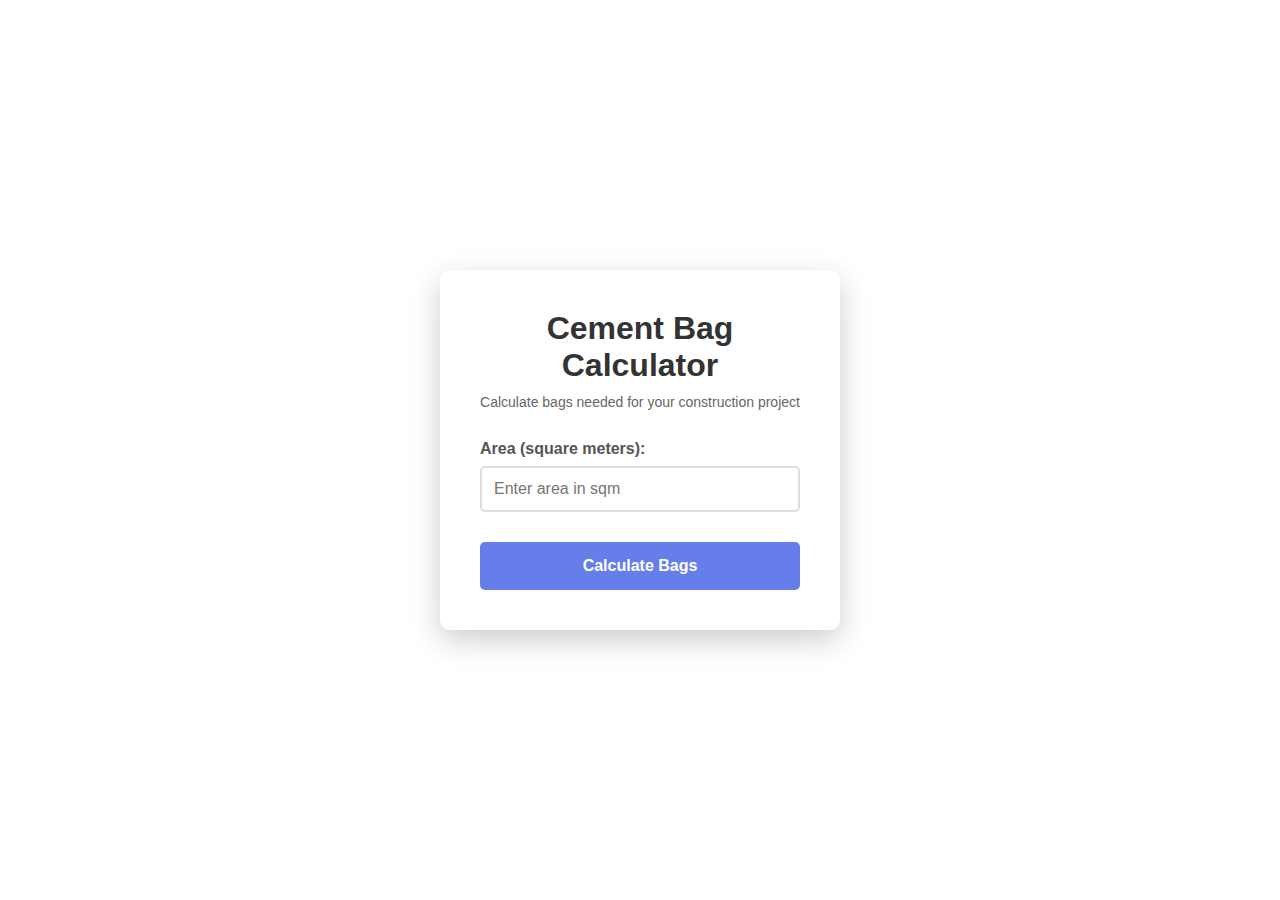
<file: tool-01-cement-calculator/index.html>
<!DOCTYPE html>
<html lang="en">
<head>
  <meta charset="UTF-8">
  <meta name="viewport" content="width=device-width, initial-scale=1.0">
  <link rel="stylesheet" href="style.css">
  <title>Cement Bag Calculator</title>
</head>
<body>
  <div class="container">
    <h1>Cement Bag Calculator</h1>
    <p class="subtitle">Calculate bags needed for your construction project</p>

    <div class="input-group">
      <label for="area">Area (square meters):</label>
      <input type="number" id="area" placeholder="Enter area in sqm" min="0">
    </div>

    <button id="calculateBtn">Calculate Bags</button>

    <div class="result" id="result"></div>
  </div>

  <script src="script.js"></script>
</body>
</html>
</file>
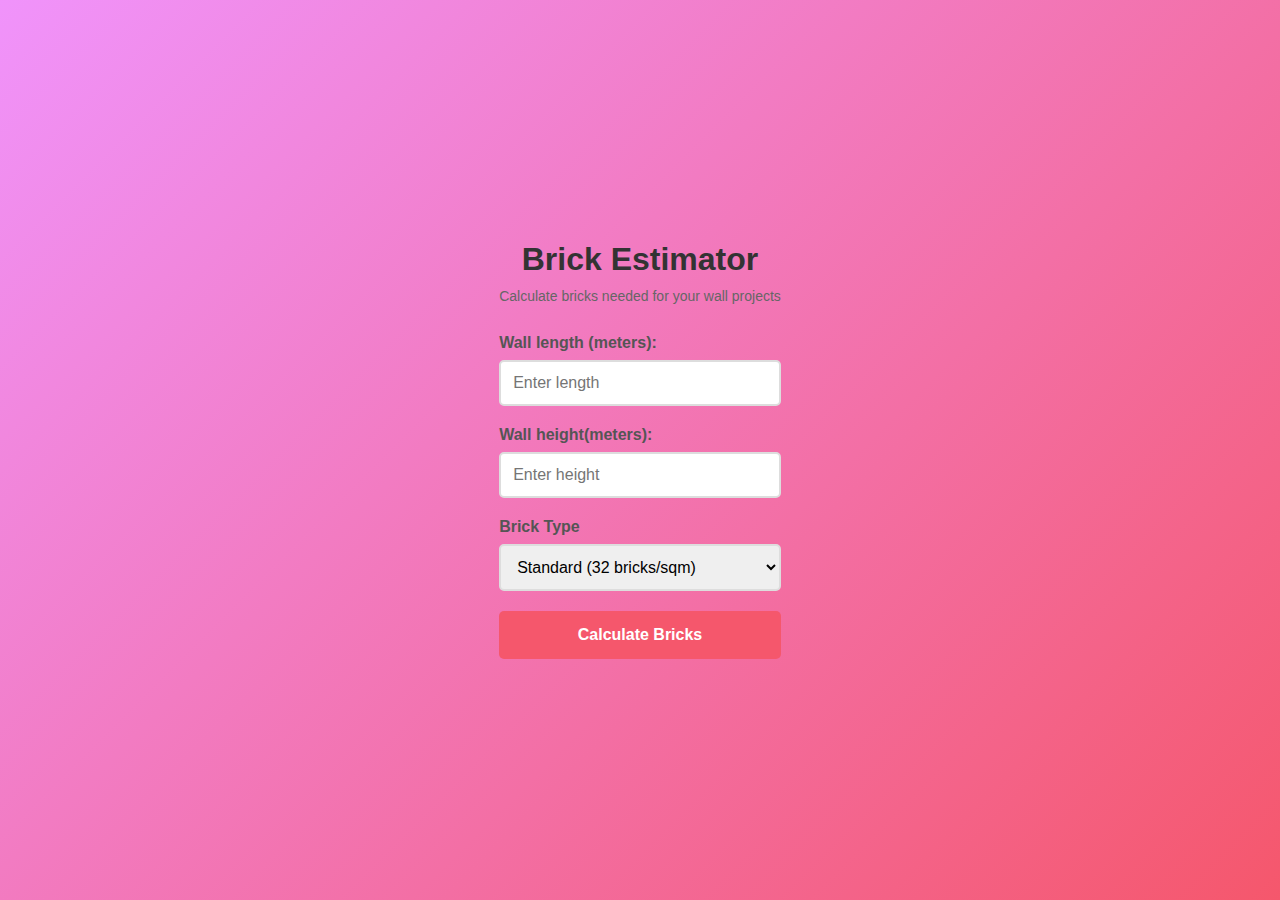
<file: tool-02-brick-estimator/index.html>
<!DOCTYPE html>
<html lang="en">
<head>
  <meta charset="UTF-8">
  <meta name="viewport" content="width=device-width, initial-scale=1.0">
  <title>Brick Estimator</title>
  <link rel="stylesheet" href="style.css">
</head>
<body>
  <div class="container">

    <h1>Brick Estimator</h1>
    <p class="subtitle">Calculate bricks needed for your wall projects</p>

    <div class="input-group">
      <label for="length">Wall length (meters):</label>
      <input type="number" id="length" placeholder="Enter length" min="0" step="0.1">
    </div>

    <div class="input-group">
      <label for="height">Wall height(meters):</label>
      <input type="number" id="height" placeholder="Enter height" min="0" step="0.1">
    </div>

    <div class="input-group">
    <label for="brickType">Brick Type</label>
      <select id="brickType">
        <option value="32">Standard (32 bricks/sqm)</option>
        <option value="18">Modular (18 bricks/sqm)</option>
      </select>
    </div>

    <button id="calculateBtn">Calculate Bricks</button>

    <div class="result" id="result"></div>

  </div>

  <script src="script.js"></script>
</body>
</html>
</file>
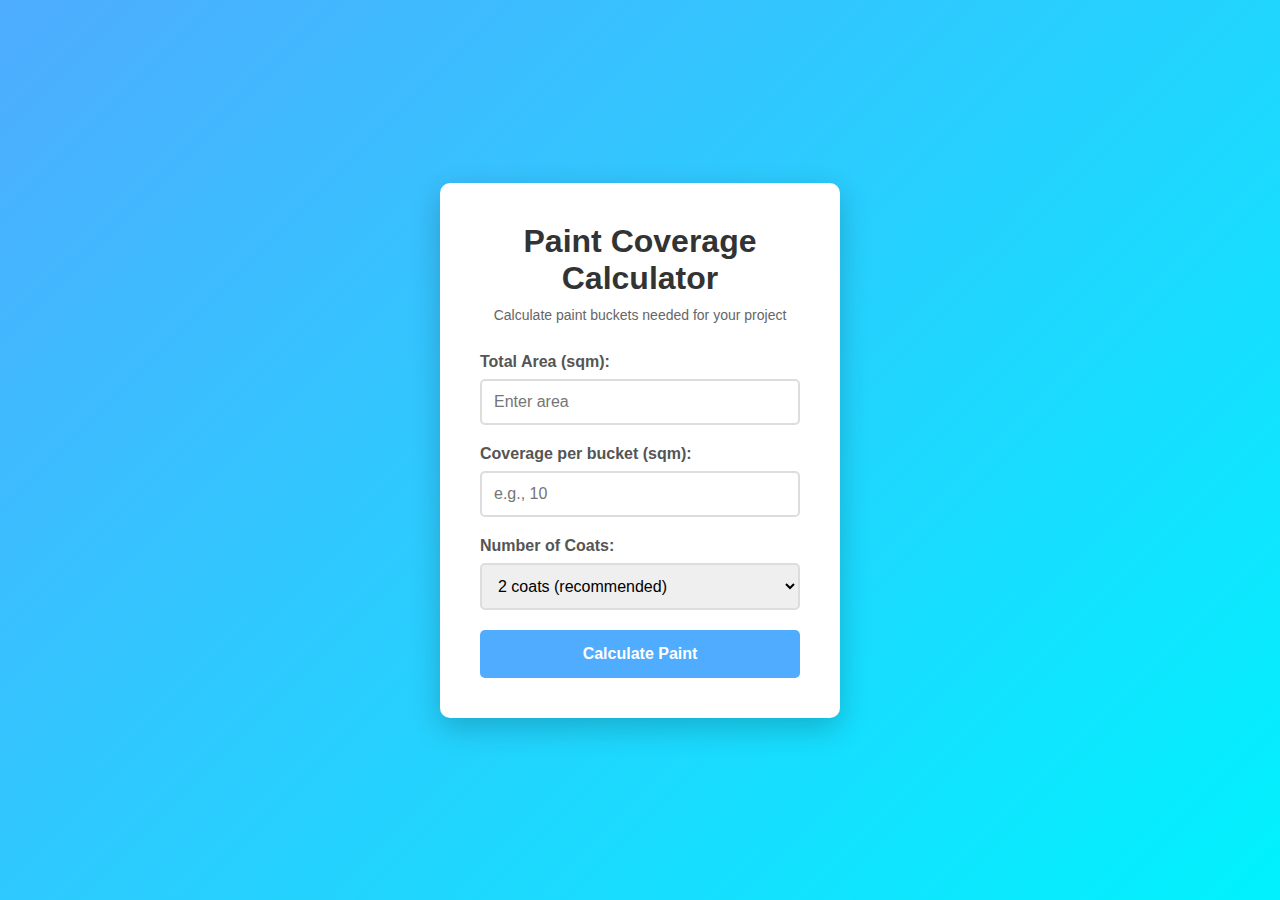
<file: tool-03-paint-calculator/index.html>
<!doctype html>
<html lang="en">
  <head>
    <meta charset="UTF-8" />
    <meta name="viewport" content="width=device-width, initial-scale=1.0" />
    <title>Paint Coverage Calculator</title>
    <link rel="stylesheet" href="style.css" />
  </head>
  <body>
    <div class="container">
      <h1>Paint Coverage Calculator</h1>
      <p class="subtitle">Calculate paint buckets needed for your project</p>

      <div class="input-group">
        <label for="area">Total Area (sqm):</label>
        <input type="number" id="area" placeholder="Enter area" min="0" step="0.1">
      </div>

      <div class="input-group">
        <label for="coverage">Coverage per bucket (sqm):</label>
        <input type="number" id="coverage" placeholder="e.g., 10" min="0" step="0.1">
      </div>

      <div class="input-group">
        <label for="coats">Number of Coats:</label>
        <select id="coats">
          <option value="1">1 coat</option>
          <option value="2" selected>2 coats (recommended)</option>
          <option value="3">3 coats</option>
        </select>
      </div>

      <button id="calculateBtn">Calculate Paint</button>

      <div class="result" id="result"></div>

    </div>
    <script src="script.js"></script>
  </body>
</html>
</file>
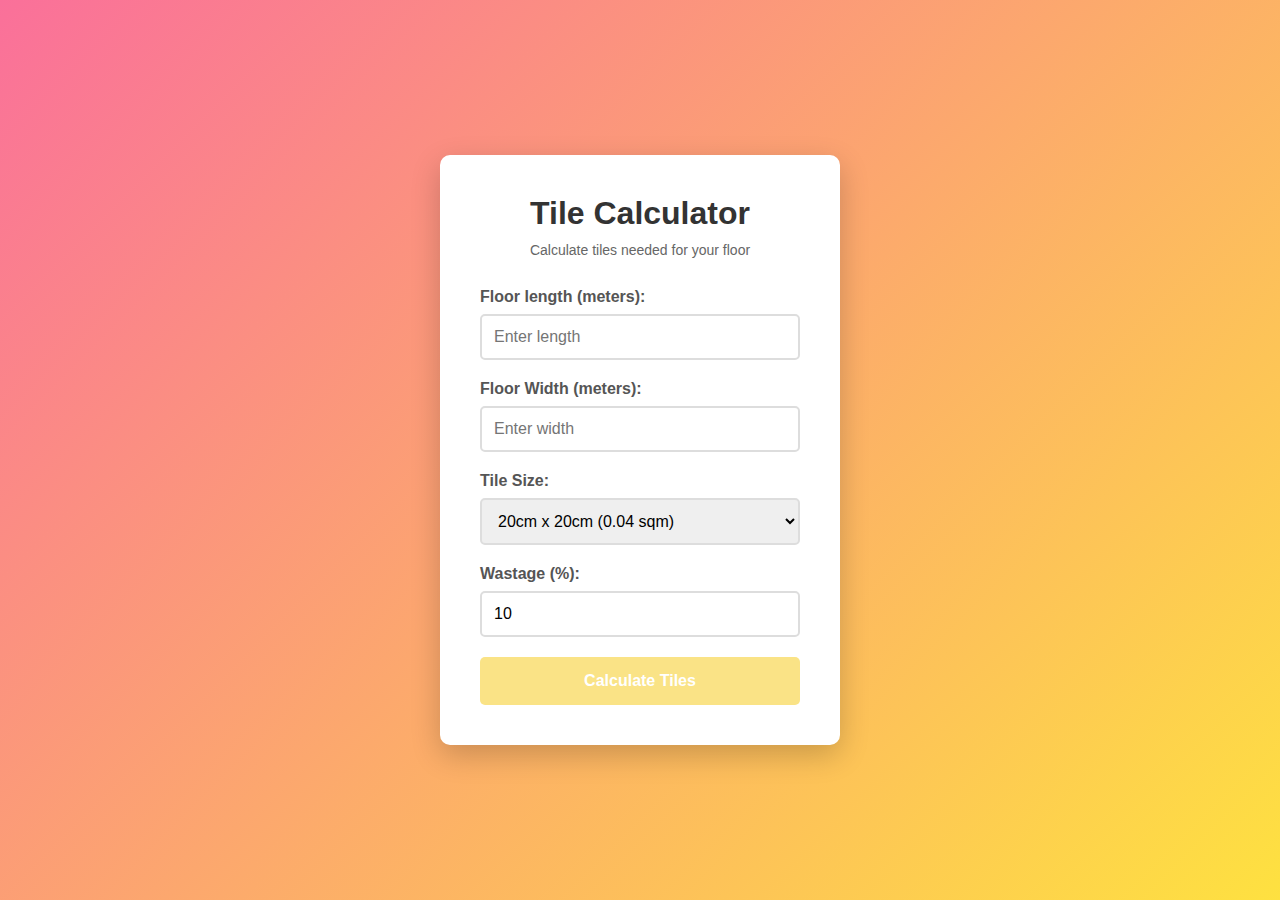
<file: tool-04-tile-calculator/index.html>
<!DOCTYPE html>
<html lang="en">
<head>
  <meta charset="UTF-8">
  <meta name="viewport" content="width=device-width, initial-scale=1.0">
  <title>Tile Calculator</title>
  <link rel="stylesheet" href="style.css">
</head>
<body>
  <div class="container">
    <h1>Tile Calculator</h1>
    <p class="subtitle">Calculate tiles needed for your floor</p>

    <div class="input-group">
      <label for="length">Floor length (meters):</label>
      <input type="number" id="length" placeholder="Enter length" min="0" step="0.1">
    </div>

    <div class="input-group">
      <label for="width">Floor Width (meters):</label>
      <input type="number" id="width" placeholder="Enter width" min="0" step="0.1">
    </div>

    <div class="input-group">
      <label for="tileSize">Tile Size:</label>
      <select id="tileSize">
        <option value="0.04">20cm x 20cm (0.04 sqm)</option>
        <option value="0.09">30cm x 30cm (0.09 sqm)</option>
        <option value="0.16">40cm x 40cm (0.16 sqm)</option>
        <option value="0.25">50cm x 50cm (0.25 sqm)</option>
        <option value="0.36">60cm x 60cm (0.36 sqm)</option>
      </select>
    </div>

    <div class="input-group">
      <label for="wastage">Wastage (%):</label>
      <input type="number" id="wastage" placeholder="e.g., 10" min="0" max="100" value="10">
    </div>

    <button id="calculateBtn">Calculate Tiles</button>

    <div class="result" id="result"></div>

  </div>
  <script src="script.js"></script>
</body>
</html>
</file>
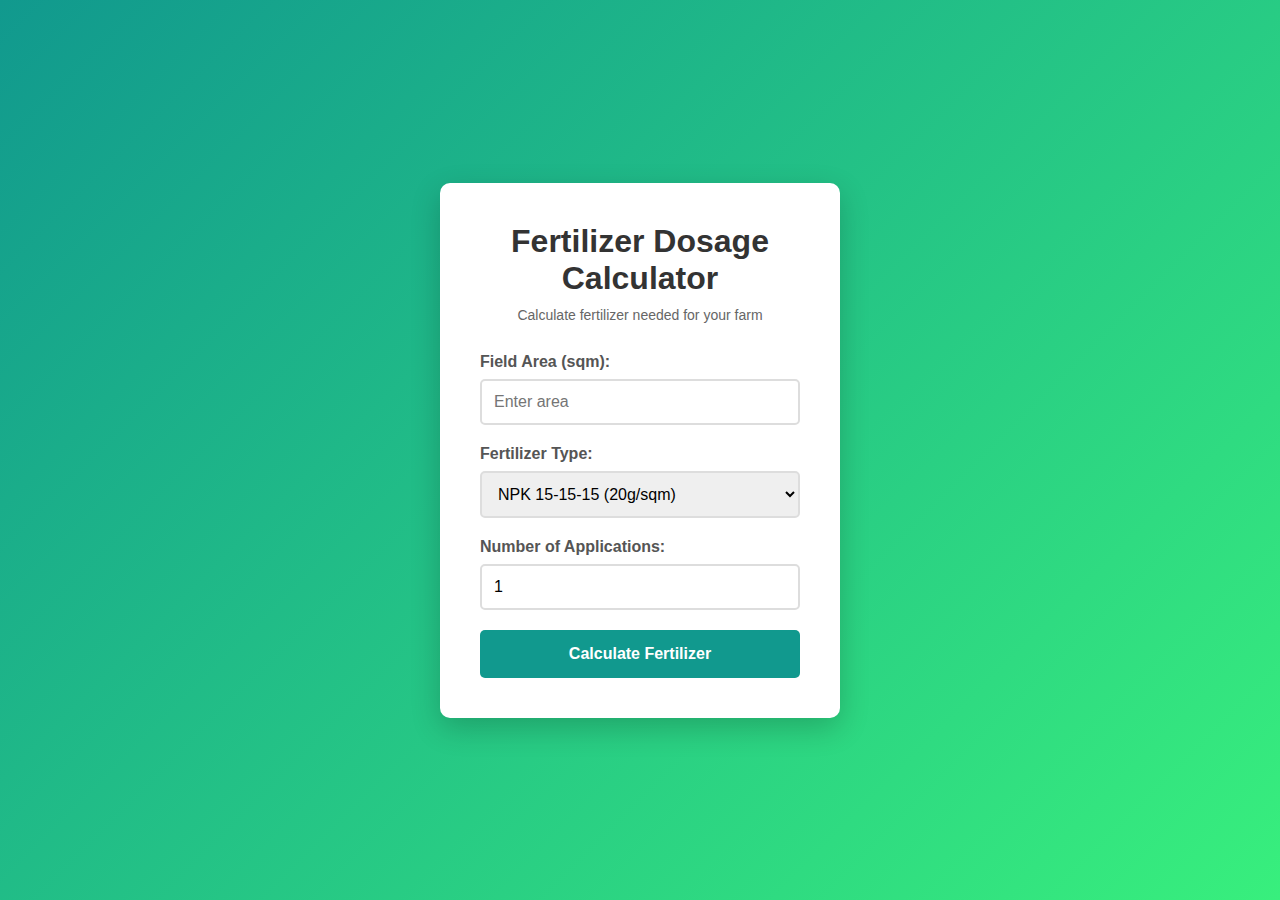
<file: tool-05-fertilizer-calculator/index.html>
<!doctype html>
<html lang="en">
  <head>
    <meta charset="UTF-8" />
    <meta name="viewport" content="width=device-width, initial-scale=1.0" />
    <title>Fertilizer Calculator</title>
    <link rel="stylesheet" href="style.css" />
  </head>
  <body>
    <div class="container">
      <h1>Fertilizer Dosage Calculator</h1>
      <div class="subtitle">Calculate fertilizer needed for your farm</div>

      <div class="input-group">
        <label for="area">Field Area (sqm):</label>
        <input
          type="number"
          id="area"
          placeholder="Enter area"
          min="0"
          step="0.1"
        />
      </div>

      <div class="input-group">
        <label for="fertilizerType">Fertilizer Type:</label>
        <select id="fertilizerType">
          <option value="20">NPK 15-15-15 (20g/sqm)</option>
          <option value="25">Urea (25g/sqm)</option>
          <option value="30">DAP (30g/sqm)</option>
          <option value="15">Organic Compost (15g/sqm)</option>
        </select>
      </div>

      <div class="input-group">
        <label for="applications">Number of Applications:</label>
        <input
          type="number"
          id="applications"
          placeholder="e.g., 3"
          min="1"
          value="1"
        />
      </div>

      <button id="calculateBtn">Calculate Fertilizer</button>

      <div class="result" id="result"></div>
    </div>
    <script src="script.js"></script>
  </body>
</html>
</file>
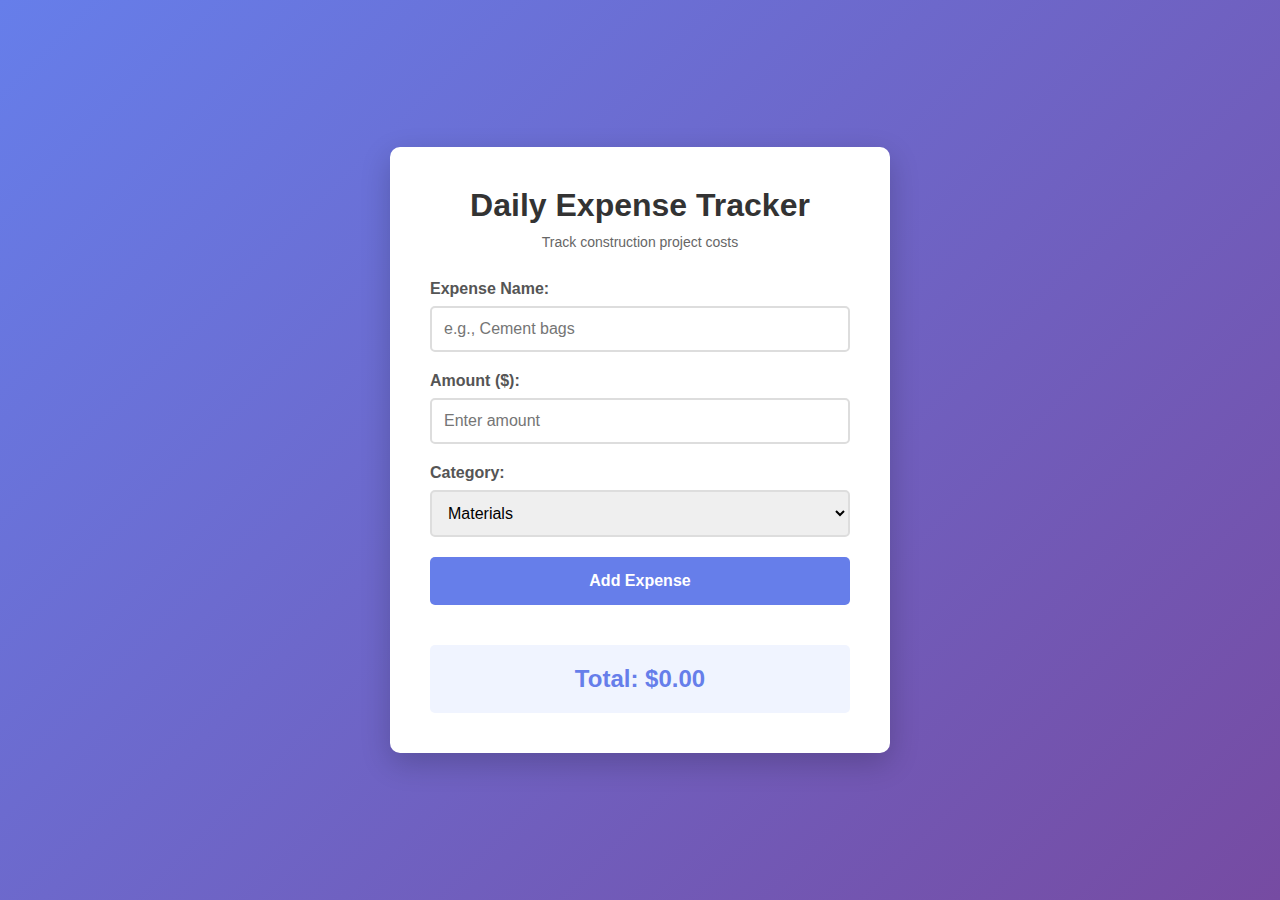
<file: tool-06-daily-expense-tracker/index.html>
<!doctype html>
<html lang="en">
  <head>
    <meta charset="UTF-8" />
    <meta name="viewport" content="width=device-width, initial-scale=1.0" />
    <title>Daily Expense Tracker</title>
    <link rel="stylesheet" href="style.css" />
  </head>
  <body>
    <div class="container">

      <h1>Daily Expense Tracker</h1>
      <p class="subtitle">Track construction project costs</p>

      <div class="input-group">
            <label for="expenseName">Expense Name:</label>
            <input type="text" id="expenseName" placeholder="e.g., Cement bags">
        </div>

        <div class="input-group">
            <label for="amount">Amount ($):</label>
            <input type="number" id="amount" placeholder="Enter amount" min="0" step="0.01">
        </div>

        <div class="input-group">
            <label for="category">Category:</label>
            <select id="category">
                <option value="Materials">Materials</option>
                <option value="Labor">Labor</option>
                <option value="Equipment">Equipment</option>
                <option value="Transport">Transport</option>
                <option value="Other">Other</option>
            </select>
        </div>

        <button id="addBtn">Add Expense</button>

        <div class="expenses-list" id="expensesList"></div>

        <div class="total" id="total">Total: $0.00</div>

    </div>
    <script src="script.js"></script>
  </body>
</html>
</file>
<file: tool-01-cement-calculator/style.css>
* {
  margin: 0;
  padding: 0;
  box-sizing: border-box;
}

body {
  font-family: Arial, sans-serif;
  background: linear-gradient(135deg, #667eea 0% #764ba2 100%);
  box-shadow: 0 10px 30px rgba(0, 0, 0, 0.2);
  min-height: 100vh;
  display: flex;
  justify-content: center;
  align-items: center;
  padding: 20px;
}

.container {
  background: white;
  padding: 40px;
  border-radius: 10px;
  box-shadow: 0 10px 30px rgba(0, 0, 0, 0.2);
  max-width: 400px;
  width: 100%;
}

h1 {
  color: #333;
  margin-bottom: 10px;
  text-align: center;
}

.subtitle {
  color: #666;
  text-align: center;
  margin-bottom: 30px;
  font-size: 14px;
}

.input-group {
  margin-bottom: 30px;
}

label {
  display: block;
  margin-bottom: 8px;
  color: #555;
  font-weight: bold;
}

input {
  width: 100%;
  padding: 12px;
  border: 2px solid #ddd;
  border-radius: 5px;
  font-size: 16px;
}

input:focus {
  outline: none;
  border-color: #667eea;
}

button {
  width: 100%;
  padding: 15px;
  background: #667eea;
  color: white;
  border: none;
  border-radius: 5px;
  font-size: 16px;
  font-weight: bold;
  cursor: pointer;
}

button:hover {
  background: #5568d3;
}

.result {
  margin-top: 20px;
  padding: 20px;
  background: #f0f4ff;
  border-radius: 5px;
  text-align: center;
  font-size: 18px;
  color: #333;
  display: none;
}
</file>
<file: tool-02-brick-estimator/style.css>
* {
  margin: 0;
  padding: 0;
  box-sizing: border-box;
}

body {
  font-family: Arial, sans-serif;
  background: linear-gradient(135deg, #f093fb 0%, #f5576c 100%
  );
  min-height: 100vh;
  display: flex;
  justify-content: center;
  align-items: center;
  padding: 20px;
}

.containter {
  background: white;
  padding: 40px;
  border-radius: 10px;
  box-shadow: 0 10px 30px rgba(0, 0, 0, 0.2);
  max-width: 400px;
  width: 100%;
}

h1 {
  color: #333;
  margin-bottom: 10px;
  text-align: center;
}

.subtitle {
  color: #666;
  text-align: center;
  margin-bottom: 30px;
  font-size: 14px;
}

.input-group {
  margin-bottom: 20px;
}

label {
  display: block;
  margin-bottom: 8px;
  color: #555;
  font-weight: bold;
}

input, select {
  width: 100%;
  padding: 12px;
  border: 2px solid #ddd;
  border-radius: 5px;
  font-size: 16px;
}

input:focus, select:focus {
  outline: none;
  border-color: #f5576c;
}

button {
  width: 100%;
  padding: 15px;
  background: #f5576c;
  color: white;
  border: none;
  border-radius: 5px;
  font-size: 16px;
  font-weight: bold;
  cursor: pointer;
}

button:hover {
  background: #e04758;
}

.result {
  margin-top: 20px;
  padding: 20px;
  background: #fff0f3;
  border-radius: 5px;
  text-align: center;
  font-size: 18px;
  color: #333;
  display: none;
}
</file>
<file: tool-03-paint-calculator/style.css>
* {
  margin: 0;
  padding: 0;
  box-sizing: border-box;
}

body {
  font-family: Arial, Helvetica, sans-serif;
  background: linear-gradient(135deg, #4facfe 0%, #00f2fe 100%);
  min-height: 100vh;
  display: flex;
  justify-content: center;
  align-items: center;
  padding: 20px;
}

.container {
  background: white;
  padding: 40px;
  border-radius: 10px;
  box-shadow: 0 10px 30px rgba(0, 0, 0, 0.2);
  max-width: 400px;
  width: 100%;
}

h1 {
  color: #333;
  margin-bottom: 10px;
  text-align: center;
}

.subtitle {
  color: #666;
  text-align: center;
  margin-bottom: 30px;
  font-size: 14px;
}

.input-group {
  margin-bottom: 20px;
}

label {
  display: block;
  margin-bottom: 8px;
  color: #555;
  font-weight: bold;
}

input, select {
  width: 100%;
  padding: 12px;
  border: 2px solid #ddd;
  border-radius: 5px;
  font-size: 16px;
}

input:focus, select:focus {
  outline: none;
  border-color: #4facfe;
}

button {
  width: 100%;
  padding: 15px;
  background: #4facfe;
  color: white;
  border: none;
  border-radius: 5px;
  font-size: 16px;
  font-weight: bold;
  cursor: pointer;
}

button:hover {
  background: #3a8fd6;
}

.result {
  margin-top: 20px;
  padding: 20px;
  background: #e6f7ff;
  border-radius: 5px;
  text-align: center;
  font-size: 18px;
  color: #333;
  display: none;
}
</file>
<file: tool-04-tile-calculator/style.css>
* {
  margin: 0;
  padding: 0;
  box-sizing: border-box;
}

body {
  font-family: Arial, sans-serif;
  background: linear-gradient(135deg, #fa709a 0%, #fee140 100%);
  min-height: 100vh;
  display: flex;
  justify-content: center;
  align-items: center;
  padding: 20px;
}

.container {
  background: white;
  padding: 40px;
  border-radius: 10px;
  box-shadow: 0 10px 30px rgba(0, 0, 0, 0.2);
  max-width: 400px;
  width: 100%;
}

h1 {
  color: #333;
  margin-bottom: 10px;
  text-align: center;
}

.subtitle {
  color: #666;
  text-align: center;
  margin-bottom: 30px;
  font-size: 14px;
}

.input-group {
  margin-bottom: 20px;
}

label {
  display: block;
  margin-bottom: 8px;
  color: #555;
  font-weight: bold;
}

input, select {
  width: 100%;
  padding: 12px;
  border: 2px solid #ddd;
  border-radius: 5px;
  font-size: 16px;
}

input:focus, select:focus {
  outline: none;
  border-color: #fa709a;
}

button {
  width: 100%;
  padding: 15px;
  background: #fae386;
  color: white;
  border: none;
  border-radius: 5px;
  font-size: 16px;
  font-weight: bold;
  cursor: pointer;
}

button:hover {
  background: #e8598a;
}

.result {
  margin-top: 20px;
  padding: 20px;
  background: #fff5f7;
  border-radius: 5px;
  text-align: center;
  font-size: 18px;
  color: #333;
  display: none;
}
</file>
<file: tool-05-fertilizer-calculator/style.css>
* {
    margin: 0;
    padding: 0;
    box-sizing: border-box;
}

body {
    font-family: Arial, sans-serif;
    background: linear-gradient(135deg, #11998e 0%, #38ef7d 100%);
    min-height: 100vh;
    display: flex;
    justify-content: center;
    align-items: center;
    padding: 20px;
}

.container {
    background: white;
    padding: 40px;
    border-radius: 10px;
    box-shadow: 0 10px 30px rgba(0, 0, 0, 0.2);
    max-width: 400px;
    width: 100%;
}

h1 {
    color: #333;
    margin-bottom: 10px;
    text-align: center;
}

.subtitle {
    color: #666;
    text-align: center;
    margin-bottom: 30px;
    font-size: 14px;
}

.input-group {
    margin-bottom: 20px;
}

label {
    display: block;
    margin-bottom: 8px;
    color: #555;
    font-weight: bold;
}

input, select {
    width: 100%;
    padding: 12px;
    border: 2px solid #ddd;
    border-radius: 5px;
    font-size: 16px;
}

input:focus, select:focus {
    outline: none;
    border-color: #11998e;
}

button {
    width: 100%;
    padding: 15px;
    background: #11998e;
    color: white;
    border: none;
    border-radius: 5px;
    font-size: 16px;
    font-weight: bold;
    cursor: pointer;
}

button:hover {
    background: #0e8070;
}

.result {
    margin-top: 20px;
    padding: 20px;
    background: #e6fff9;
    border-radius: 5px;
    text-align: center;
    font-size: 18px;
    color: #333;
    display: none;
}
</file>
<file: tool-06-daily-expense-tracker/style.css>
* {
    margin: 0;
    padding: 0;
    box-sizing: border-box;
}

body {
    font-family: Arial, sans-serif;
    background: linear-gradient(135deg, #667eea 0%, #764ba2 100%);
    min-height: 100vh;
    display: flex;
    justify-content: center;
    align-items: center;
    padding: 20px;
}

.container {
    background: white;
    padding: 40px;
    border-radius: 10px;
    box-shadow: 0 10px 30px rgba(0, 0, 0, 0.2);
    max-width: 500px;
    width: 100%;
}

h1 {
    color: #333;
    margin-bottom: 10px;
    text-align: center;
}

.subtitle {
    color: #666;
    text-align: center;
    margin-bottom: 30px;
    font-size: 14px;
}

.input-group {
    margin-bottom: 20px;
}

label {
    display: block;
    margin-bottom: 8px;
    color: #555;
    font-weight: bold;
}

input, select {
    width: 100%;
    padding: 12px;
    border: 2px solid #ddd;
    border-radius: 5px;
    font-size: 16px;
}

input:focus, select:focus {
    outline: none;
    border-color: #667eea;
}

button {
    width: 100%;
    padding: 15px;
    background: #667eea;
    color: white;
    border: none;
    border-radius: 5px;
    font-size: 16px;
    font-weight: bold;
    cursor: pointer;
    margin-bottom: 20px;
}

button:hover {
    background: #5568d3;
}

.expenses-list {
    margin-bottom: 20px;
}

.expense-item {
    display: flex;
    justify-content: space-between;
    align-items: center;
    padding: 12px;
    background: #f5f5f5;
    border-radius: 5px;
    margin-bottom: 10px;
}

.expense-info {
    flex: 1;
}

.expense-name {
    font-weight: bold;
    color: #333;
}

.expense-category {
    font-size: 12px;
    color: #666;
}

.expense-amount {
    font-weight: bold;
    color: #667eea;
    margin-left: 10px;
}

.total {
    text-align: center;
    font-size: 24px;
    font-weight: bold;
    color: #667eea;
    padding: 20px;
    background: #f0f4ff;
    border-radius: 5px;
}
</file>
